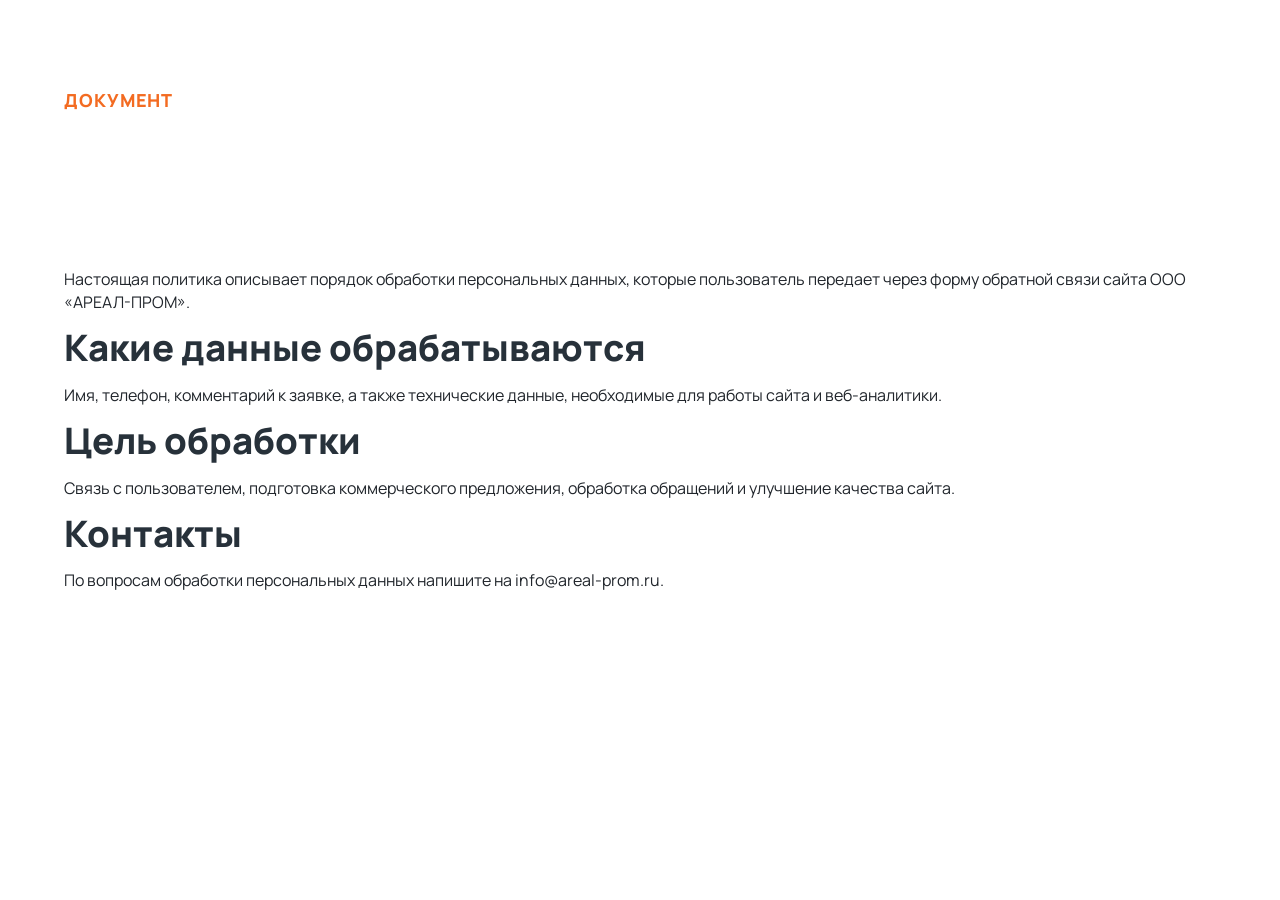
<file: privacy.html>
﻿<!doctype html>
<html lang="ru">
<head>
  <meta charset="utf-8">
  <meta name="viewport" content="width=device-width, initial-scale=1">
  <title>Политика конфиденциальности - АРЕАЛ-ПРОМ</title>
  <meta name="description" content="Политика конфиденциальности ООО АРЕАЛ-ПРОМ.">
  <link rel="icon" href="assets/img/favicon.svg" type="image/svg+xml">
  <link rel="stylesheet" href="assets/css/styles.css">
</head>
<body>
  <header class="site-header"><a class="brand" href="index.html"><span class="brand-mark">АП</span><span class="brand-text">АРЕАЛ-ПРОМ</span></a></header>
  <main class="content-page">
    <p class="eyebrow">Документ</p>
    <h1>Политика конфиденциальности</h1>
    <p>Настоящая политика описывает порядок обработки персональных данных, которые пользователь передает через форму обратной связи сайта ООО «АРЕАЛ-ПРОМ».</p>
    <h2>Какие данные обрабатываются</h2>
    <p>Имя, телефон, комментарий к заявке, а также технические данные, необходимые для работы сайта и веб-аналитики.</p>
    <h2>Цель обработки</h2>
    <p>Связь с пользователем, подготовка коммерческого предложения, обработка обращений и улучшение качества сайта.</p>
    <h2>Контакты</h2>
    <p>По вопросам обработки персональных данных напишите на <a href="mailto:info@areal-prom.ru">info@areal-prom.ru</a>.</p>
  </main>
</body>
</html>
</file>
<file: assets/css/styles.css>
@font-face {
  font-family: 'Manrope';
  src: url('../Manrope.ttf') format('truetype');
  font-weight: 100 900;
  font-style: normal;
  font-display: swap;
}

:root {
  --blue: #0a1f35;
  --blue-2: #123859;
  --graphite: #20252b;
  --black: #0a0d10;
  --white: #ffffff;
  --soft: #f4f6f8;
  --line: #d8dee6;
  --orange: #f36b21;
  --muted: #647180;
  --shadow: 0 18px 60px rgba(10, 31, 53, .14);
  --font-primary: 'Manrope', Arial, Helvetica, sans-serif;
}

* { box-sizing: border-box; }
html { scroll-behavior: smooth; }
body {
  margin: 0;
  color: var(--graphite);
  background: var(--white);
  font-family: var(--font-primary);
  line-height: 1.4;
}
a { color: inherit; text-decoration: none; }
img, svg { display: block; max-width: 100%; }
p, h1, h2, h3 { margin-top: 0; }

.skip-link {
  position: absolute;
  left: 12px;
  top: -48px;
  z-index: 20;
  padding: 10px 14px;
  background: var(--orange);
  color: var(--black);
}
.skip-link:focus { top: 12px; }

.site-header {
  position: fixed;
  inset: 0 0 auto 0;
  z-index: 20;
  color: var(--white);
}
.header-topline {
  height: 34px;
  display: grid;
  grid-template-columns: auto auto 1fr;
  align-items: center;
  gap: 14px;
  overflow: hidden;
  padding: 0 clamp(18px, 3.2vw, 54px);
  color: rgba(255,255,255,.66);
  background: rgba(7, 22, 37, .78);
  border-bottom: 1px solid rgba(255,255,255,.12);
  font-size: 12px;
  text-transform: uppercase;
  transition: height .22s ease, opacity .18s ease, border-color .18s ease;
}
.header-topline span:nth-child(2) { justify-self: start; padding-left: 14px; border-left: 1px solid rgba(255,255,255,.35); }
.header-topline a { justify-self: end; color: rgba(255,255,255,.82); }
.header-main {
  display: grid;
  grid-template-columns: auto 1fr auto;
  align-items: center;
  gap: 16px;
  height: 70px;
  min-height: 70px;
  padding: 0 clamp(18px, 3.2vw, 54px);
  background: rgba(10, 31, 53, .18);
  border-bottom: 1px solid rgba(255,255,255,.14);
  backdrop-filter: blur(10px);
  transition: background .2s ease;
}
.site-header[data-solid-header] .header-main { background: rgba(10, 31, 53, .9); }
.site-header.is-scrolled .header-topline {
  height: 0;
  opacity: 0;
  border-bottom-color: transparent;
  pointer-events: none;
}
.site-header.is-scrolled .header-main { background: rgba(10, 31, 53, .9); }
.brand {
  display: flex;
  align-items: center;
  gap: 14px;
  min-width: 0;
}
.brand-logo {
  width: 200px;
  height: 58px;
  object-fit: contain;
}
.brand-divider {
  width: 1px;
  height: 42px;
  background: rgba(255,255,255,.45);
  flex: 0 0 auto;
}
.brand-meta {
  max-width: 340px;
  color: rgba(255,255,255,.92);
  text-transform: uppercase;
  line-height: 1.1;
}
.brand-service { color: rgba(255,255,255,.82); font-size: 14px; font-weight: 800; white-space: nowrap; }
.main-nav {
  display: flex;
  justify-content: center;
  gap: clamp(12px, 1.3vw, 24px);
  color: rgba(255,255,255,.86);
  font-size: clamp(13px, .86vw, 16px);
  text-transform: uppercase;
}
.nav-dropdown { position: relative; }
.nav-dropdown > a { display: inline-flex; align-items: center; min-height: 70px; white-space: nowrap; }
.nav-dropdown > a::after { content: ''; width: 5px; height: 5px; margin-left: 7px; border-right: 1px solid currentColor; border-bottom: 1px solid currentColor; transform: translateY(-2px) rotate(45deg); }
.nav-dropdown-menu {
  position: absolute;
  top: calc(100% - 8px);
  left: -16px;
  min-width: 235px;
  padding: 10px;
  visibility: hidden;
  opacity: 0;
  background: rgba(7, 24, 42, .97);
  border: 1px solid rgba(255,255,255,.16);
  box-shadow: 0 18px 36px rgba(0,0,0,.24);
  transform: translateY(-5px);
  transition: opacity .18s ease, transform .18s ease, visibility .18s ease;
}
.nav-dropdown:hover .nav-dropdown-menu,
.nav-dropdown:focus-within .nav-dropdown-menu { visibility: visible; opacity: 1; transform: translateY(0); }
.nav-dropdown-menu a { display: block; padding: 10px; color: rgba(255,255,255,.78); font-size: 14px; text-transform: none; }
.nav-dropdown-menu a:hover { color: var(--white); background: rgba(255,255,255,.08); }
.main-nav a:hover,
.header-actions a:hover { color: var(--white); }
.header-actions {
  display: flex;
  flex-wrap: wrap;
  align-items: center;
  justify-content: flex-end;
  gap: 8px 16px;
  color: rgba(255,255,255,.9);
  font-size: clamp(13px, .86vw, 17px);
}
.header-phone,
.header-link {
  display: inline-flex;
  align-items: center;
  gap: 7px;
  white-space: nowrap;
}
.contact-icon { color: var(--orange); font-size: .9em; }

.btn {
  display: inline-flex;
  align-items: center;
  justify-content: center;
  min-height: 50px;
  padding: 0 24px;
  border: 1px solid var(--orange);
  background: var(--orange);
  color: var(--black);
  font-weight: 800;
  cursor: pointer;
  transition: transform .18s ease, background .18s ease, border-color .18s ease;
}
.btn:hover { transform: translateY(-2px); }
.btn-secondary {
  color: var(--white);
  background: transparent;
  border-color: rgba(255,255,255,.42);
}
.btn-small {
  min-height: 34px;
  padding: 0 14px;
  font-size: 15px;
}
.header-actions .btn-arrow {
  min-height: 46px;
  gap: 14px;
  padding: 0 16px 0 20px;
  border-color: rgba(255,255,255,.54);
  background: rgba(5, 17, 29, .24);
  color: var(--white);
  font-size: 13px;
  letter-spacing: .06em;
}
.header-actions .btn-arrow:hover {
  background: var(--orange);
  border-color: var(--orange);
  color: var(--blue);
  transform: none;
}
.btn-arrow { gap: 10px; }
.btn-arrow-mark {
  display: grid;
  place-items: center;
  width: 16px;
  height: 16px;
  border-left: 1px solid currentColor;
  color: currentColor;
  line-height: 1;
}
.menu-toggle { display: none; }

.hero {
  position: relative;
  min-height: min(760px, 100vh);
  overflow: hidden;
  display: grid;
  align-items: stretch;
  padding: 196px clamp(18px, 3vw, 48px) 28px;
  color: var(--white);
  background: var(--blue);
}
.hero::before {
  content: "";
  position: absolute;
  inset: 0;
  z-index: 1;
  background: linear-gradient(90deg, rgba(4, 15, 29, .9) 0%, rgba(4, 15, 29, .75) 63%, rgba(4, 15, 29, .14) 100%);
}
.hero-bg {
  position: absolute;
  inset: 0;
  width: 100%;
  height: 100%;
  object-fit: cover;
  object-position: center;
}
.hero-inner {
  position: relative;
  z-index: 2;
  width: min(1220px, 100%);
  margin-left: clamp(74px, 10vw, 188px);
  display: grid;
  grid-template-columns: minmax(0, 880px);
  grid-template-rows: auto auto;
  gap: 24px;
  align-content: center;
}
.hero-content {
  max-width: min(62vw, 720px);
  padding-top: 0;
}
.hero-eyebrow {
  margin-bottom: 22px;
  color: var(--orange);
  font-size: clamp(22px, 1.7vw, 30px);
  font-weight: 900;
  text-transform: uppercase;
}
h1 {
  max-width: min(62vw, 880px);
  margin-bottom: 28px;
  color: var(--white);
  font-size: 60px;
  line-height: .96;
  letter-spacing: 0;
  text-transform: uppercase;
}
.hero-rule {
  display: block;
  width: 100px;
  height: 4px;
  margin-bottom: 26px;
  background: var(--orange);
}
.hero-copy {
  max-width: 680px;
  color: rgba(255,255,255,.92);
  font-size: 20px;
  line-height: 1.25;
}
.hero-actions {
  display: flex;
  flex-wrap: wrap;
  gap: 14px;
  margin-top: 30px;
}
.hero-actions .btn:first-child:hover,
.hero-actions .btn:first-child:focus-visible {
  background: transparent;
  border-color: rgba(255,255,255,.86);
  color: var(--white);
}
.hero-facts {
  display: grid;
  grid-template-columns: repeat(3, minmax(0, 1fr));
  gap: 10px;
  max-width: 760px;
  margin-top: 34px;
}
.hero-facts div {
  padding: 0 14px 0 0;
  border-right: 1px solid rgba(255,255,255,.24);
}
.hero-facts div:last-child { border-right: 0; }
.hero-fact-icon { width: 24px; height: 24px; margin-bottom: 9px; color: var(--orange); fill: none; stroke: currentColor; stroke-width: 1.8; stroke-linecap: round; stroke-linejoin: round; }
.hero-facts strong,
.hero-facts span { display: block; }
.hero-facts strong { font-size: 15px; text-transform: uppercase; }
.hero-facts span { margin-top: 4px; color: rgba(255,255,255,.66); font-size: 14px; line-height: 1.2; }
.hero-benefits {
  grid-column: 1;
  align-self: end;
  width: min(720px, 100%);
  display: grid;
  grid-template-columns: repeat(3, 1fr);
  background: rgba(6, 22, 39, .13);
  border: 1px solid rgba(255,255,255,.2);
  box-shadow: 0 18px 46px rgba(0,0,0,.2);
  backdrop-filter: blur(8px);
}
.hero-benefits article {
  min-height: 188px;
  padding: 20px clamp(16px, 1.8vw, 24px);
  border-right: 1px solid rgba(255,255,255,.14);
  text-align: center;
}
.hero-benefits article:last-child { border-right: 0; }
.benefit-icon {
  width: 100px;
  height: 100px;
  margin: 0 auto;
  object-fit: contain;
  object-position: center;
  mix-blend-mode: screen;
}
.hero-benefits h3 {
  margin: 16px 0 8px;
  color: var(--orange);
  font-size: clamp(15px, 1vw, 19px);
  line-height: 1.15;
  text-transform: uppercase;
}
.hero-benefits p {
  margin-bottom: 0;
  color: rgba(255,255,255,.78);
  font-size: clamp(14px, .95vw, 17px);
  line-height: 1.25;
}
@keyframes slideInRight {
  from { opacity: 0; transform: translateX(90px); }
  to { opacity: 1; transform: translateX(0); }
}

.quick-nav {
  display: grid;
  grid-template-columns: repeat(6, minmax(0, 1fr));
  gap: 8px;
  padding: 10px clamp(18px, 5vw, 80px);
  border-bottom: 0;
  background: var(--blue);
}
.quick-nav a {
  position: relative;
  min-height: 56px;
  display: grid;
  grid-template-columns: auto 1fr auto;
  align-items: center;
  gap: 8px;
  padding: 10px 12px;
  overflow: hidden;
  border: 0;
  background: transparent;
  font-size: 12px;
  font-weight: 800;
  color: var(--white);
  min-width: 0;
  transition: color .2s ease;
}
.quick-nav a:not(:last-child) { border-right: 1px solid rgba(184, 202, 219, .42); }
.quick-nav a::before { content: ''; position: absolute; right: 12px; bottom: 4px; left: 12px; z-index: 0; height: 2px; background: var(--orange); transform: scaleX(0); transform-origin: left; transition: transform .28s ease; }
.quick-nav a:hover::before, .quick-nav a:focus-visible::before { transform: scaleX(1); }
.quick-nav a { isolation: isolate; }
.quick-nav a span, .quick-nav a strong, .quick-nav a i { position: relative; z-index: 1; }
.quick-nav a strong { font: inherit; font-size: 14px; color: rgba(255,255,255,.9); }
.quick-nav a span { display: block; width: auto; height: auto; color: rgba(184, 202, 219, .66); font-family: var(--font-primary); font-size: 24px; font-style: normal; font-variant-numeric: tabular-nums; font-weight: 500; letter-spacing: 0; line-height: .9; }
.quick-nav a i { color: var(--orange); font-size: 15px; font-style: normal; transition: transform .2s ease; }
.quick-nav a:hover, .quick-nav a:focus-visible { color: var(--white); }
.quick-nav a:hover strong, .quick-nav a:focus-visible strong { color: var(--white); }
.quick-nav a:hover i, .quick-nav a:focus-visible i { transform: translateX(4px); }

.section {
  padding: clamp(42px, 4.5vw, 68px) clamp(18px, 5vw, 80px);
  font-size: 13px;
}
.section-head {
  max-width: 960px;
  margin-bottom: 26px;
}
.eyebrow {
  margin: 0 0 12px;
  color: var(--orange);
  font-weight: 900;
  text-transform: uppercase;
  font-size: clamp(18px, 1.4vw, 24px);
  letter-spacing: .05em;
}
h2 {
  margin-bottom: 18px;
  color: #27313a;
  font-size: clamp(28px, 2.85vw, 45px);
  font-weight: 900;
  line-height: 1;
}
.section-head h2,
.section-split h2,
.contacts h2 { padding-left: 18px; border-left: 5px solid var(--orange); }
.section-head > p:not(.eyebrow) {
  max-width: 760px;
  color: #46515d;
  font-size: 14px;
}
h3 {
  color: var(--blue);
  font-size: 19px;
  line-height: 1.14;
}
.section-split {
  display: grid;
  grid-template-columns: minmax(260px, .65fr) minmax(250px, .68fr) minmax(0, 1.08fr);
  gap: clamp(28px, 6vw, 90px);
  align-items: start;
}
.about-section { display: grid; grid-template-columns: minmax(300px, 520px) minmax(0, 1fr); gap: 70px; align-items: start; }
.about-heading { max-width: 520px; }
.about-heading h2 { padding-left: 18px; border-left: 5px solid var(--orange); }
.about-copy { min-width: 0; padding: 4px 0 0 36px; border-left: 1px solid rgba(10,31,53,.22); }
.about-lead { max-width: 900px; margin-bottom: 26px; color: #46515d; font-size: 21px; font-weight: 600; line-height: 1.38; }
.about-points { display: grid; gap: 14px; max-width: 900px; margin: 0; padding: 0; color: #46515d; font-size: 17px; line-height: 1.4; list-style: none; }
.about-points li { position: relative; padding-left: 18px; }
.about-points li::before { content: ''; position: absolute; top: .55em; left: 0; width: 7px; height: 2px; background: var(--orange); }
.trust-band {
  display: grid;
  grid-template-columns: repeat(4, 1fr);
  gap: 1px;
  padding-top: 0;
  padding-bottom: 0;
  background: var(--line);
}
.trust-band div { padding: 32px; background: var(--soft); }
.trust-band strong { display: block; color: var(--blue); font-size: 22px; }
.trust-band span { color: var(--muted); }

.service-grid {
  display: grid;
  grid-template-columns: repeat(3, 1fr);
  gap: 26px;
}
.service-card,
.project-card,
.doc-card {
  border: 1px solid var(--line);
  background: var(--white);
  box-shadow: 0 1px 0 rgba(10,31,53,.04);
}
.service-card {
  position: relative;
  min-height: 165px;
  display: flex;
  flex-direction: column;
  padding: 20px;
  overflow: hidden;
}
.service-card::before,
.service-card::after { content: ''; position: absolute; inset: 0; pointer-events: none; transition: opacity .3s ease; }
.service-card::before { background: var(--service-background) right center / auto 100% no-repeat; opacity: .18; }
.service-card::after { background: linear-gradient(90deg, rgba(10,31,53,0) 36%, rgba(10,31,53,.08) 64%, rgba(10,31,53,.28) 100%); opacity: 0; }
.service-card > * { position: relative; z-index: 1; }
.service-card:hover {
  border-color: rgba(243,107,33,.55);
  box-shadow: var(--shadow);
}
.service-card:hover::before,
.service-card:focus-visible::before { opacity: .3; }
.service-card:hover::after,
.service-card:focus-visible::after { opacity: 1; }
.service-card p { color: var(--muted); }
.service-card .btn { margin-top: auto; align-self: flex-start; }
.service-card .btn-secondary {
  color: var(--blue);
  border-color: var(--line);
  background: var(--white);
}
.service-link {
  display: inline-flex;
  gap: 10px;
  align-items: center;
  margin-top: auto;
  color: var(--blue);
  font-weight: 900;
  text-transform: uppercase;
  font-size: 12px;
}
.service-link span { color: var(--orange); font-size: 22px; line-height: 1; }

.dark-section {
  background: linear-gradient(90deg, rgba(4, 15, 29, .92), rgba(4, 15, 29, .82)), url('../img/fon_main5.png') center / cover no-repeat;
  color: var(--white);
}
.dark-section h2,
.dark-section h3 { color: var(--white); }
.dark-section .section-head > p:not(.eyebrow) { color: rgba(255,255,255,.74); }
.projects-carousel { position: relative; min-width: 0; }
.projects-viewport { position: relative; overflow: hidden; }
.projects-grid {
  display: flex;
  gap: 26px;
  transition: transform .35s ease;
}
.project-case {
  display: flex;
  flex: 0 0 calc((100% - 52px) / 3);
  min-width: 0;
  flex-direction: column;
  background: rgba(13, 41, 68, .68);
  border: 1px solid rgba(255,255,255,.16);
  transition: transform .2s ease, border-color .2s ease;
}
.project-case:hover { transform: translateY(-4px); border-color: var(--orange); }
.project-case-image { position: relative; min-height: 270px; background-position: center; background-size: cover; }
.project-case-image span { position: absolute; left: 18px; bottom: 16px; color: var(--white); font-size: 13px; font-weight: 800; text-transform: uppercase; }
.project-case-content { display: flex; flex: 1; flex-direction: column; padding: 24px; }
.project-meta { margin-bottom: 12px; color: rgba(255,255,255,.66); font-size: 13px; text-transform: uppercase; }
.project-case h3 { margin-bottom: 12px; }
.project-case-content > p:not(.project-meta) { color: rgba(255,255,255,.76); }
.project-case .service-link { color: var(--white); }
.projects-arrow { position: absolute; top: 50%; z-index: 2; display: grid; width: 44px; height: 44px; place-items: center; border: 1px solid rgba(208, 215, 222, .46); background: rgba(10, 20, 30, .16); color: rgba(224, 230, 236, .8); font: inherit; font-size: 26px; line-height: 1; cursor: pointer; transform: translateY(-50%); transition: color .18s ease, border-color .18s ease, background .18s ease; }
.projects-arrow-prev { left: -58px; }
.projects-arrow-next { right: -58px; }
.projects-arrow:hover:not(:disabled), .projects-arrow:focus-visible:not(:disabled) { border-color: rgba(243,107,33,.78); background: rgba(10, 20, 30, .38); color: var(--white); }
.projects-arrow:disabled { opacity: .25; cursor: default; }

.document-list {
  display: grid;
  grid-template-columns: repeat(3, 1fr);
  gap: 24px;
}
#documents { padding-top: clamp(30px, 3.3vw, 48px); padding-bottom: clamp(30px, 3.3vw, 48px); }
.doc-card {
  display: flex;
  justify-content: space-between;
  align-items: center;
  gap: 18px;
  min-height: 136px;
  padding: 26px;
  transition: transform .2s ease, border-color .2s ease, box-shadow .2s ease, background .2s ease;
}
.doc-card-copy { display: grid; gap: 8px; }
.doc-card-copy strong { font-size: 18px; line-height: 1.25; }
.doc-card-copy small { color: var(--muted); font-size: 15px; line-height: 1.45; }
.doc-card-type { color: var(--orange); font-size: 14px; font-weight: 900; text-transform: uppercase; }
.doc-card:hover,
.doc-card:focus-visible { transform: translateY(-5px); border-color: rgba(243,107,33,.72); background: #fff; box-shadow: var(--shadow); }
.doc-card:hover strong,
.doc-card:focus-visible strong { color: var(--blue); }
.cta-section {
  display: grid;
  grid-template-columns: .9fr 1.1fr;
  gap: clamp(28px, 6vw, 88px);
  background: var(--soft);
}
.cta-section p { color: #46515d; }
.contact-request {
  display: grid;
  grid-template-columns: minmax(0, 1fr) minmax(0, 1fr);
  gap: clamp(36px, 5vw, 82px);
  width: 58.82%;
  margin-inline: auto;
  background: var(--soft);
}
.request-column { display: grid; align-content: start; gap: 20px; }
.contact-column {
  display: grid;
  grid-template-columns: 1fr;
  grid-template-rows: minmax(0, 1fr) minmax(0, 2fr);
  gap: clamp(22px, 3vw, 46px);
  align-items: stretch;
}
.contacts-info { align-self: start; }
.contact-column .map-card { min-height: 420px; }
.request-form {
  display: grid;
  gap: 12px;
  padding: clamp(17px, 3vw, 28px);
  background: var(--white);
  border: 1px solid var(--line);
  box-shadow: var(--shadow);
}
label {
  display: grid;
  gap: 6px;
  font-weight: 800;
  color: var(--blue);
}
input, textarea {
  width: 100%;
  border: 1px solid #cbd4df;
  padding: 11px 13px;
  color: var(--graphite);
  font: inherit;
  background: var(--white);
}
input:focus, textarea:focus {
  outline: 3px solid rgba(243,107,33,.2);
  border-color: var(--orange);
}
.honeypot { position: absolute; left: -9999px; }
.form-note, .form-status { font-size: 14px; color: var(--muted); }
.form-note a { color: var(--blue); text-decoration: underline; }
.contacts {
  display: grid;
  grid-template-columns: minmax(330px, .78fr) minmax(0, 1.22fr);
  gap: clamp(28px, 4vw, 68px);
}
.contacts ul {
  list-style: none;
  padding: 0;
  margin: 28px 0 0;
  display: grid;
  gap: 16px;
}
.contacts li {
  display: grid;
  gap: 3px;
  padding-bottom: 16px;
  border-bottom: 1px solid var(--line);
}
.contacts span { color: var(--muted); font-size: 14px; }
.contacts a { color: var(--blue); font-weight: 900; }
address { font-style: normal; color: var(--blue); font-weight: 800; }
.map-card {
  position: relative;
  min-height: clamp(540px, 50vw, 660px);
  display: grid;
  place-items: center;
  overflow: hidden;
  background: #0c243d;
  color: var(--white);
}
.map-placeholder { position: relative; z-index: 1; display: grid; justify-items: center; gap: 16px; padding: 30px; text-align: center; }
.map-placeholder p { margin: 0; font-size: 20px; font-weight: 800; }
.map-frame { position: absolute; inset: 0; z-index: 2; width: 100%; height: 100%; border: 0; }
.map-frame iframe { width: 100% !important; height: 100% !important; min-height: 0 !important; border: 0; }
.site-footer {
  position: relative;
  isolation: isolate;
  overflow: hidden;
  display: grid;
  grid-template-columns: minmax(260px, 1.25fr) repeat(2, minmax(160px, .65fr)) minmax(220px, .85fr);
  gap: 36px;
  padding: clamp(34px, 4vw, 48px) clamp(18px, 5vw, 80px) 20px;
  background: #081b2e;
  color: var(--white);
}
.site-footer::before { content: ''; position: absolute; inset: -18px; z-index: 0; background: linear-gradient(90deg, rgba(4, 15, 29, .92) 0%, rgba(4, 15, 29, .74) 64%, rgba(4, 15, 29, .38) 100%), url('../img/fon_main5.png') center / cover no-repeat; filter: blur(9px); }
.site-footer > * { position: relative; z-index: 1; }
.footer-main p { max-width: 390px; margin: 18px 0 24px; color: rgba(255,255,255,.62); }
.footer-brand img { width: min(290px, 100%); }
.footer-nav-group, .footer-contacts { display: grid; align-content: start; gap: 11px; }
.site-footer h2 { margin: 0 0 6px; color: var(--white); font-size: 15px; text-transform: uppercase; }
.site-footer a, .site-footer address { color: rgba(255,255,255,.8); font-size: 15px; font-style: normal; font-weight: 400; }
.site-footer a:hover { color: var(--orange); }
.footer-contacts > a { color: var(--white); font-size: 17px; font-weight: 800; }
.footer-socials { display: flex; gap: 9px; }
.footer-socials a { display: grid; width: 42px; height: 42px; place-items: center; border: 1px solid rgba(255,255,255,.22); color: var(--white); transition: color .18s ease, background .18s ease, border-color .18s ease; }
.footer-socials a:hover { color: var(--black); background: var(--orange); border-color: var(--orange); }
.footer-socials svg { width: 19px; height: 19px; fill: none; stroke: currentColor; stroke-width: 1.7; stroke-linecap: round; stroke-linejoin: round; }
.footer-bottom { grid-column: 1 / -1; display: flex; justify-content: space-between; gap: 18px; padding-top: 24px; border-top: 1px solid rgba(255,255,255,.18); color: rgba(255,255,255,.62); font-size: 13px; }

.content-page {
  padding: 88px clamp(18px, 5vw, 80px) 54px;
}
.detail-hero {
  min-height: 520px;
  display: grid;
  grid-template-columns: minmax(0, .95fr) minmax(360px, 1.05fr);
  gap: 44px;
  align-items: center;
  color: var(--white);
  background: var(--blue);
  padding: 128px clamp(18px, 5vw, 80px) 52px;
}
.detail-service-hero {
  min-height: min(414px, 51vh);
  grid-template-columns: minmax(0, 2fr);
  background: linear-gradient(90deg, rgba(4,15,29,.92) 0%, rgba(4,15,29,.74) 64%, rgba(4,15,29,.28) 100%), url('../img/fon_main5.png') center / cover no-repeat;
}
.detail-service-hero > div { max-width: min(68vw, 970px); }
.detail-breadcrumb { display: flex; align-items: center; gap: 9px; margin-bottom: 20px; color: rgba(255,255,255,.64); font-size: 14px; font-weight: 800; text-transform: uppercase; }
.detail-breadcrumb a { color: var(--orange); transition: color .2s ease; }
.detail-breadcrumb a:hover, .detail-breadcrumb a:focus-visible { color: var(--white); }
.detail-hero h1 { font-size: clamp(42px, 5vw, 76px); }
.detail-hero p { color: rgba(255,255,255,.78); font-size: 22px; }
.detail-visual {
  min-height: 390px;
  background: url('../img/fon_main_present.png') center / cover;
}
.detail-layout {
  display: grid;
  grid-template-columns: minmax(0, .8fr) minmax(0, 1.2fr);
  gap: 28px;
  padding: clamp(28px, 3.6vw, 50px) clamp(18px, 5vw, 80px);
}
.detail-aside {
  border-left: 4px solid var(--orange);
  padding-left: 24px;
}
.project-detail-layout { grid-template-columns: minmax(280px, .8fr) minmax(0, 1.2fr); }
.detail-render {
  position: sticky;
  top: 128px;
  display: grid;
  min-height: 350px;
  place-items: center;
  padding: 20px;
  border: 0;
}
.detail-render img {
  width: min(100%, 390px);
  max-height: 420px;
  object-fit: contain;
  filter: drop-shadow(20px 24px 20px rgba(10,31,53,.22));
}
.detail-service-photo {
  position: static;
  top: auto;
  align-self: start;
  aspect-ratio: 16 / 9;
  overflow: hidden;
  padding: 0;
  border-left: 0;
  background: var(--blue);
}
.detail-service-photo img { display: block; width: 100%; height: 100%; object-fit: cover; object-position: center; }
.service-full-details { grid-column: 1 / -1; }
.detail-list {
  display: grid;
  gap: 12px;
}
.detail-list section {
  padding-bottom: 12px;
  border-bottom: 1px solid var(--line);
}
.project-gallery { display: grid; grid-template-columns: 48px minmax(0, 1fr) 48px; column-gap: 14px; align-items: center; margin-top: 28px; }
.project-gallery-frame { display: grid; grid-template-columns: 10% 80% 10%; overflow: hidden; background: var(--blue); aspect-ratio: 16 / 8; }
.project-gallery-frame { grid-column: 2; grid-row: 1; }
.project-gallery-frame img { display: block; width: 100%; height: 100%; object-fit: cover; }
.project-gallery-image { grid-column: 2; grid-row: 1; position: relative; z-index: 1; }
.project-gallery-preview { grid-row: 1; filter: blur(7px); opacity: .65; transform: scale(1.08); }
.project-gallery-preview-prev { grid-column: 1; }
.project-gallery-preview-next { grid-column: 3; }
.project-gallery-arrow { display: grid; width: 44px; height: 44px; place-items: center; border: 1px solid rgba(145,157,169,.66); background: rgba(10,20,30,.08); color: rgba(86,98,111,.9); font: inherit; font-size: 26px; line-height: 1; cursor: pointer; transition: background .18s ease, border-color .18s ease, color .18s ease; }
.project-gallery-arrow-prev { grid-column: 1; grid-row: 1; align-self: center; }
.project-gallery-arrow-next { grid-column: 3; grid-row: 1; align-self: center; }
.project-gallery-arrow:hover:not(:disabled), .project-gallery-arrow:focus-visible:not(:disabled) { border-color: var(--orange); background: rgba(10,20,30,.48); }
.project-gallery-arrow:disabled { opacity: .25; cursor: default; }
.project-work-list { display: grid; gap: 10px; margin: 0; padding-left: 20px; color: #46515d; }
.project-work-list li::marker { color: var(--orange); }
.service-theses { padding: 24px; border: 1px solid var(--line); background: var(--soft); }
.service-theses ul { display: grid; grid-template-columns: repeat(2, minmax(0, 1fr)); gap: 12px 28px; padding-left: 20px; margin: 0; color: var(--blue); font-weight: 800; }
.service-theses li::marker { color: var(--orange); }
.service-explainer { padding: 24px 0; }
.service-explainer p { max-width: 760px; color: #46515d; font-size: 18px; }
.service-scope { display: grid; gap: 18px; }
.service-faq { padding-top: 8px; }
.service-faq details { padding: 16px 0; border-top: 1px solid var(--line); color: #46515d; }
.service-faq summary { cursor: pointer; color: var(--blue); font-weight: 900; }
.detail-cta { padding: clamp(52px, 7vw, 90px) clamp(18px, 5vw, 80px); background: var(--soft); text-align: center; }
.detail-cta h2 { max-width: 720px; margin-right: auto; margin-left: auto; }

.not-found { display: grid; min-height: 100vh; place-items: center; padding: 24px; color: var(--white); background: var(--blue) url('../img/fon_main.png') center / cover; }
.not-found::before { content: ''; position: fixed; inset: 0; background: rgba(4, 15, 29, .78); }
.not-found-card { position: relative; max-width: 640px; padding: clamp(32px, 7vw, 76px); border: 1px solid rgba(255,255,255,.2); background: rgba(10,31,53,.86); text-align: center; }
.not-found-code { margin: 0 0 10px; color: var(--orange); font-size: clamp(72px, 13vw, 144px); font-weight: 900; line-height: .8; }
.not-found h1 { margin: 0 auto 18px; font-size: clamp(34px, 5vw, 56px); }
.not-found p { color: rgba(255,255,255,.78); font-size: 18px; }
.gallery-grid {
  display: grid;
  grid-template-columns: repeat(3, 1fr);
  gap: 18px;
}
.gallery-grid div {
  min-height: 220px;
  background: url('../img/fon_main_present.png') center / cover;
}

@media (prefers-reduced-motion: reduce) {
  *, *::before, *::after {
    animation-duration: .01ms !important;
    animation-iteration-count: 1 !important;
    scroll-behavior: auto !important;
  }
}
@media (max-width: 1540px) {
  .brand-logo { width: 200px; }
  .header-link { display: none; }
}
@media (max-width: 1360px) {
  .brand-logo { width: 190px; }
  .brand-meta { max-width: 300px; }
  .header-link { display: none; }
}
@media (max-width: 1180px) {
  .brand-meta { display: none; }
  .brand-divider { display: none; }
}
@media (max-width: 1120px) {
  .hero-inner,
  .detail-hero,
  .detail-layout { grid-template-columns: 1fr; }
  .hero-benefits,
  .trust-band,
  .quick-nav { grid-template-columns: repeat(3, 1fr); }
  .quick-nav a:nth-child(3n) { border-right: 0; }
  .project-detail-layout { grid-template-columns: minmax(250px, .85fr) minmax(0, 1.15fr); }
  .service-grid,
  .document-list,
  .gallery-grid,
  .project-case { flex-basis: calc((100% - 26px) / 2); }
  .section-split { grid-template-columns: minmax(190px, .55fr) minmax(0, 1.45fr); }
  .about-section { grid-template-columns: minmax(300px, 420px) minmax(0, 1fr); gap: 50px; }
  .site-footer { grid-template-columns: repeat(2, minmax(0, 1fr)); }
}
@media (max-width: 820px) {
  html { overflow-x: clip; }
  body { min-width: 320px; overflow-x: hidden; hyphens: none; overflow-wrap: normal; word-break: normal; }
  img, svg { max-width: 100%; }
  .header-topline { display: none; }
  .header-main {
    grid-template-columns: auto auto;
    height: 70px;
    min-height: 70px;
  }
  .brand-logo {
    width: min(230px, 64vw);
    height: auto;
  }
  .menu-toggle {
    display: grid;
    gap: 5px;
    justify-self: end;
    width: 44px;
    height: 40px;
    padding: 9px;
    border: 1px solid rgba(255,255,255,.2);
    background: transparent;
  }
  .menu-toggle span { height: 2px; background: var(--white); }
  .main-nav,
  .header-actions { display: none; }
  .main-nav.is-open {
    display: grid;
    grid-column: 1 / -1;
    justify-content: start;
    gap: 14px;
    padding: 14px 0;
    width: 100%;
    background: #0a1f35;
  }
  .nav-dropdown > a { min-height: auto; }
  .nav-dropdown > a::after { display: none; }
  .nav-dropdown-menu { display: none; }
  .header-actions.is-open {
    display: grid;
    grid-template-columns: 1fr;
    grid-column: 1 / -1;
    justify-items: start;
    width: 100%;
    padding: 0 0 14px;
    background: #0a1f35;
  }
  .header-main:has(.main-nav.is-open) { height: auto; min-height: 70px; background: #0a1f35; }
  .header-actions.is-open .header-link { display: inline-flex; }
  .hero { padding: 92px 28px 24px; }
  .hero-inner { width: 100%; margin-left: 0; }
  h1 { font-size: clamp(22px, 7.4vw, 38px); overflow-wrap: normal; word-break: normal; hyphens: none; }
  h2, h3, p, a, li, address { overflow-wrap: normal; word-break: normal; }
  .hero-benefits,
  .trust-band,
  .service-grid,
  .project-tabs,
  .document-list,
  .section-split,
  .about-section,
  .contact-request,
  .contact-column,
  .cta-section,
  .contacts,
  .gallery-grid { grid-template-columns: 1fr; }
  .contact-request { width: auto; margin-inline: 0; }
  .contact-column { grid-template-rows: auto auto; }
  .contact-column .map-card { min-height: clamp(420px, 78vw, 540px); }
  .project-case { flex-basis: 100%; }
  .quick-nav { grid-template-columns: repeat(2, minmax(0, 1fr)); grid-auto-rows: 96px; padding-left: 28px; padding-right: 28px; }
  .quick-nav a { min-height: 0; height: 100%; }
  .quick-nav a:nth-child(3n) { border-right: 1px solid rgba(184, 202, 219, .42); }
  .quick-nav a:nth-child(2n) { border-right: 0; }
  .project-detail-layout { grid-template-columns: 1fr; }
  .detail-service-hero > div { max-width: 100%; }
  .detail-hero h1 { font-size: clamp(24px, 7.6vw, 38px); }
  .detail-hero p { font-size: clamp(16px, 4.4vw, 19px); }
  .detail-layout { gap: 28px; }
  .detail-service-photo { position: static; width: 100%; aspect-ratio: 16 / 9; }
  .projects-carousel { display: grid; grid-template-columns: 1fr 40px 40px 1fr; gap: 12px; }
  .projects-viewport { grid-column: 1 / -1; grid-row: 1; }
  .projects-arrow { position: static; width: 40px; height: 40px; margin-top: 0; transform: none; }
  .projects-arrow-prev { grid-column: 2; grid-row: 2; }
  .projects-arrow-next { grid-column: 3; grid-row: 2; }
  .project-gallery { position: static; grid-template-columns: 1fr 40px 40px 1fr; gap: 12px; }
  .project-gallery-frame { display: block; grid-column: 1 / -1; grid-row: 1; aspect-ratio: 16 / 8; }
  .project-gallery-preview { display: none; }
  .project-gallery-image { width: 100%; height: 100%; }
  .project-gallery-arrow { width: 40px; height: 40px; }
  .project-gallery-arrow-prev { grid-column: 2; grid-row: 2; }
  .project-gallery-arrow-next { grid-column: 3; grid-row: 2; }
  .hero-facts { grid-template-columns: 1fr; max-width: 360px; }
  .hero-facts div { padding: 0 0 12px; border-right: 0; border-bottom: 1px solid rgba(255,255,255,.24); }
  .hero-facts div:last-child { border-bottom: 0; }
  .hero-benefits { width: 100%; }
  .hero-benefits article { min-height: 0; display: grid; grid-template-columns: 64px minmax(0, 1fr); column-gap: 16px; align-items: center; padding: 20px; border-right: 0; border-bottom: 1px solid rgba(255,255,255,.18); text-align: left; }
  .hero-benefits article:last-child { border-bottom: 0; }
  .service-card::before { opacity: .24; }
  .hero-benefits .benefit-icon { grid-row: 1 / span 2; width: 56px; height: 56px; margin: 0; }
  .hero-benefits h3 { margin: 0 0 4px; }
  .hero-benefits p { grid-column: 2; }
  .service-theses ul { grid-template-columns: 1fr; }
  .section { padding-left: 28px; padding-right: 28px; }
  .site-footer { grid-template-columns: 1fr; }
  .footer-bottom { flex-direction: column; }
}
</file>
